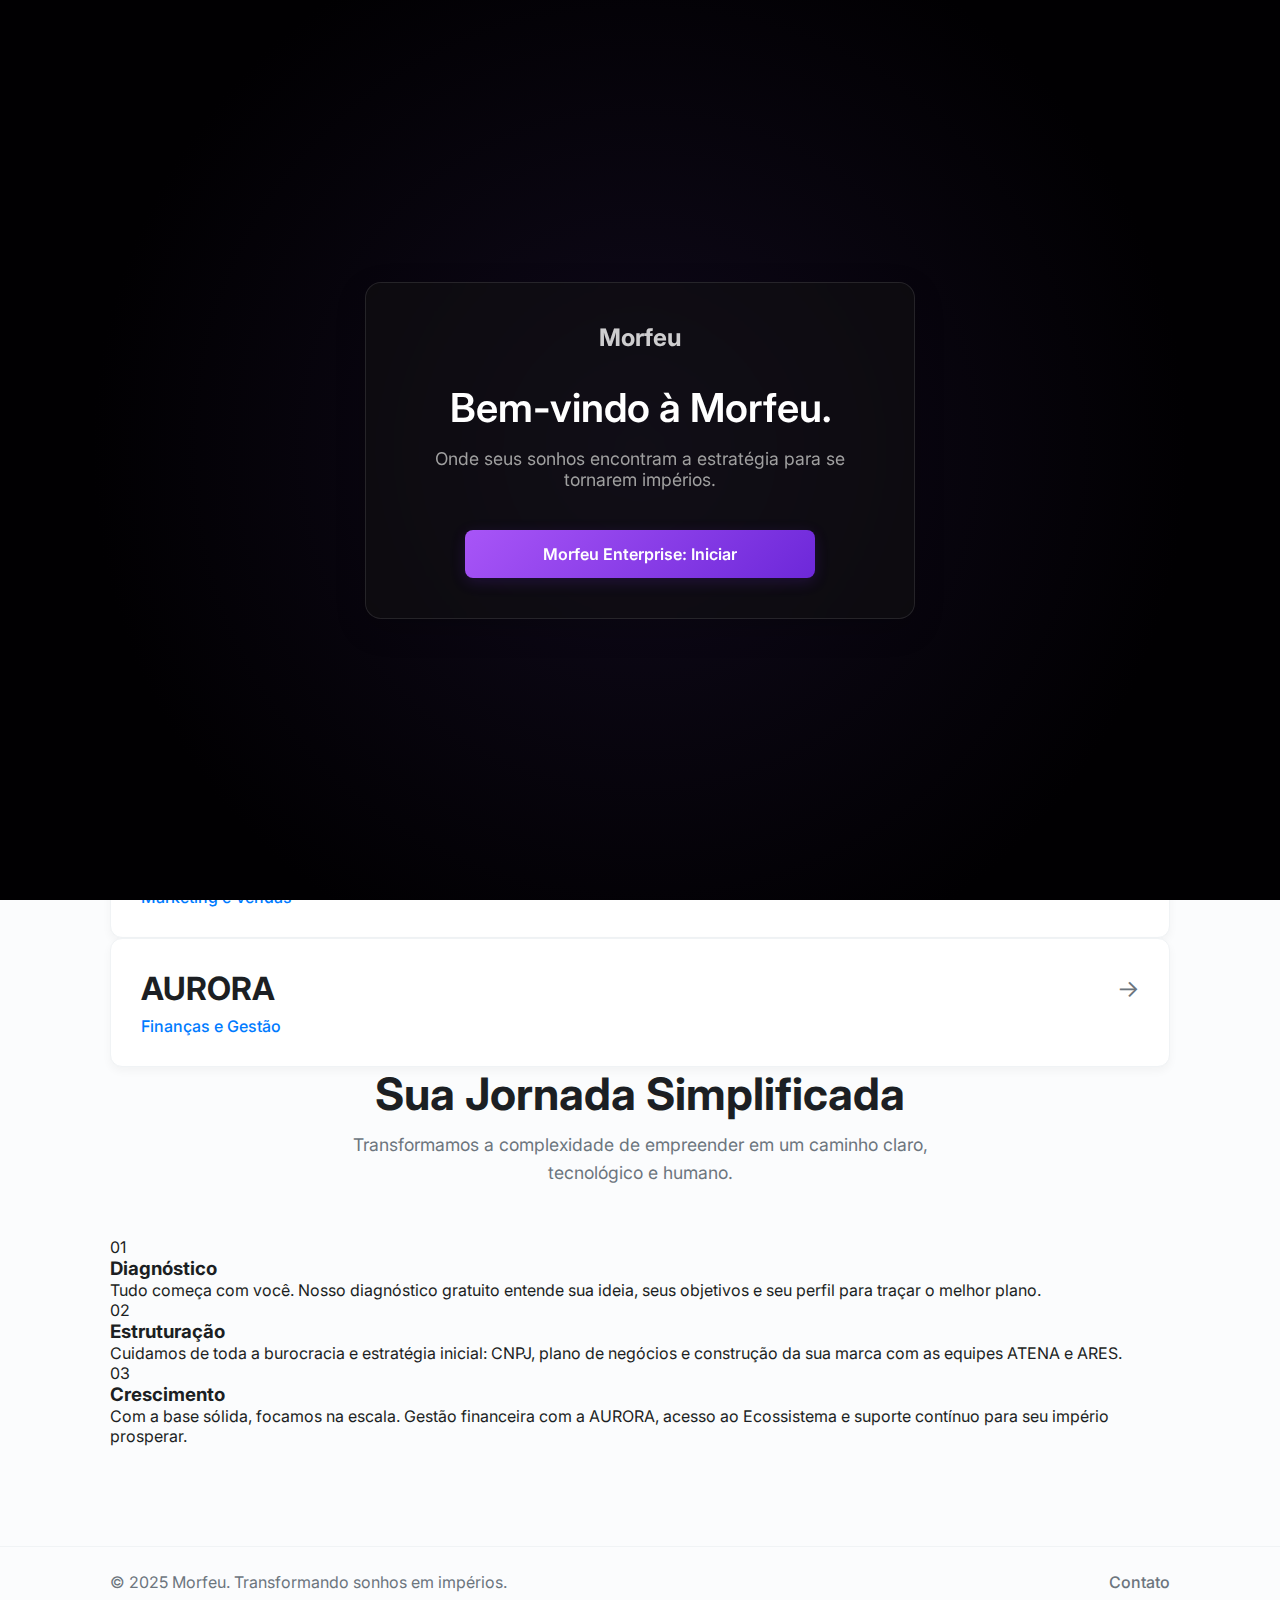
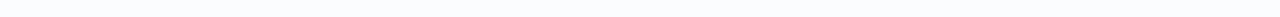
<file: index.html>
<!DOCTYPE html>
<html lang="pt-BR">
  <head>
    <meta charset="UTF-8" />
    <meta name="viewport" content="width=device-width, initial-scale=1.0" />
    <title>Morfeu - Transforme seus sonhos em império</title>
    <link rel="stylesheet" href="assets/css/intro.css" />
    <link rel="stylesheet" href="assets/css/style.css" />
  </head>
  <body class="is-entering">
    <div id="intro-sequence" style="opacity: 0; display: none">
      <audio
        id="audio-glitch-ambient"
        src="assets/audio/glitch-ambient.mp3"
        preload="auto"
        loop
      ></audio>
      <audio
        id="audio-reveal"
        src="assets/audio/reveal.mp3"
        preload="auto"
      ></audio>
      <audio
        id="audio-shine"
        src="assets/audio/shine.mp3"
        preload="auto"
      ></audio>

      <div id="intro-gate">
        <div class="welcome-hub">
          <div class="welcome-logo">Morfeu</div>
          <h1 class="welcome-title">Bem-vindo à Morfeu.</h1>
          <p class="welcome-subtitle">
            Onde seus sonhos encontram a estratégia para se tornarem impérios.
          </p>
          <div class="welcome-actions">
            <a href="#" id="start-full-experience" class="welcome-btn primary"
              >Morfeu Enterprise: Iniciar</a
            >
          </div>
        </div>
      </div>

      <div id="mantra-sequence" class="sequence-part">
        <div id="mantra-sanctuary-container">
          <div class="vfx-background-layer">
            <div class="animated-gradient-border"></div>
            <div class="fire-vfx-container"></div>
            <div class="particle-vfx-container"></div>
          </div>
          <img
            id="mantra-logo-final"
            src="assets/img/mantra-logo.png"
            alt="Mantra Unlimited Logo"
          />
        </div>
      </div>

      <div id="morfeu-sequence" class="sequence-part">
        <div class="morfeu-logo">
          <span class="morfeu-letter">M</span>
          <span class="morfeu-letter">O</span>
          <span class="morfeu-letter">R</span>
          <span class="morfeu-letter">F</span>
          <span class="morfeu-letter">E</span>
          <span class="morfeu-letter">U</span>
        </div>
        <p class="morfeu-version-subtitle"></p>
        <p class="morfeu-tagline">Transformando sonhos em impérios.</p>
      </div>
    </div>
    <header class="navbar">
      <div class="container">
        <a href="index.html" class="logo"><span>Morfeu</span></a>
        <nav>
          <ul class="nav-links">
            <li><a href="index.html">Início</a></li>
            <li><a href="servicos.html">Serviços</a></li>
            <li><a href="ecossistema.html">Ecossistema</a></li>
            <li><a href="planos.html">Planos</a></li>
            <li><a href="diagnostico.html">Iniciar Diagnóstico</a></li>
          </ul>
        </nav>
        <a href="planos.html" class="cta-button">Ver Planos</a>
      </div>
    </header>
    <main>
      <section class="hero-section">
        <div class="container">
          <h1 class="hero-title">
            Construindo Impérios, <br />Um Sonho de Cada Vez.
          </h1>
          <p class="hero-subtitle">
            Nossa metodologia combina tecnologia, consultoria humana e educação
            para transformar sua ideia em um negócio de sucesso.
          </p>
          <a href="diagnostico.html" class="hero-cta"
            >Faça o Diagnóstico Gratuito</a
          >
        </div>
      </section>
      <section class="team-section">
        <div class="container">
          <h2 class="section-title">Nossas Equipes, Seus Pilares</h2>
          <p class="section-subtitle">
            Conheça os esquadrões de especialistas dedicados a cada fase do seu
            negócio.
          </p>
          <div class="team-grid">
            <div
              class="team-card"
              data-title="ATENA – Análise Tática e Estratégica para Novos Ativos"
              data-description="A ATENA é sua linha de frente na jornada empreendedora. Esta equipe é especialista em transformar ideias brutas em modelos de negócio sólidos. Eles conduzem a análise de mercado, definem seu público-alvo, estruturam seu plano de negócios e cuidam de toda a burocracia para a formalização do seu CNPJ. Com a ATENA, sua base será inabalável."
            >
              <div class="team-card-header">
                <h3>ATENA</h3>
                <span class="team-arrow">&rarr;</span>
              </div>
              <p class="team-role">Estratégia e Formalização</p>
            </div>
            <div
              class="team-card"
              data-title="ARES – Amplificação e Ressoância Estratégica de Sinergias"
              data-description="Com o negócio formalizado, é hora de conquistar o mercado. A equipe ARES entra em campo para construir uma marca forte e memorável. Eles desenvolvem sua identidade visual, criam estratégias de marketing digital, gerenciam suas redes sociais e otimizam suas vendas. ARES é a força que impulsiona seu crescimento e visibilidade."
            >
              <div class="team-card-header">
                <h3>ARES</h3>
                <span class="team-arrow">&rarr;</span>
              </div>
              <p class="team-role">Marketing e Vendas</p>
            </div>
            <div
              class="team-card"
              data-title="AURORA – Análise Unificada de Recursos, Orçamento, Receita e Administração"
              data-description="A AURORA é a guardiã da saúde financeira do seu negócio. Esta equipe de consultores financeiros oferece análise de fluxo de caixa, planejamento orçamentário, estratégias de precificação e suporte na gestão administrativa. Com a AURORA, você terá a clareza e a confiança necessárias para tomar as melhores decisões financeiras."
            >
              <div class="team-card-header">
                <h3>AURORA</h3>
                <span class="team-arrow">&rarr;</span>
              </div>
              <p class="team-role">Finanças e Gestão</p>
            </div>
          </div>
        </div>
      </section>
      <section class="journey-section">
        <div class="container">
          <h2 class="section-title">Sua Jornada Simplificada</h2>
          <p class="section-subtitle">
            Transformamos a complexidade de empreender em um caminho claro,
            tecnológico e humano.
          </p>
          <div class="journey-grid">
            <div class="journey-step">
              <div class="step-icon">01</div>
              <h3 class="step-title">Diagnóstico</h3>
              <p class="step-description">
                Tudo começa com você. Nosso diagnóstico gratuito entende sua
                ideia, seus objetivos e seu perfil para traçar o melhor plano.
              </p>
            </div>
            <div class="journey-step">
              <div class="step-icon">02</div>
              <h3 class="step-title">Estruturação</h3>
              <p class="step-description">
                Cuidamos de toda a burocracia e estratégia inicial: CNPJ, plano
                de negócios e construção da sua marca com as equipes ATENA e
                ARES.
              </p>
            </div>
            <div class="journey-step">
              <div class="step-icon">03</div>
              <h3 class="step-title">Crescimento</h3>
              <p class="step-description">
                Com a base sólida, focamos na escala. Gestão financeira com a
                AURORA, acesso ao Ecossistema e suporte contínuo para seu
                império prosperar.
              </p>
            </div>
          </div>
        </div>
      </section>
    </main>
    <div class="modal-backdrop">
      <div class="modal">
        <button class="modal-close-btn">&times;</button>
        <div class="modal-content">
          <h2 id="modal-title"></h2>
          <p id="modal-description"></p>
        </div>
      </div>
    </div>
    <footer class="footer">
      <div class="container footer-content">
        <p>&copy; 2025 Morfeu. Transformando sonhos em impérios.</p>
        <a href="contato.html" class="footer-contact-link">Contato</a>
      </div>
    </footer>
    <div class="transition-overlay"></div>
    <script src="assets/js/main.js"></script>
  </body>
</html>
</file>
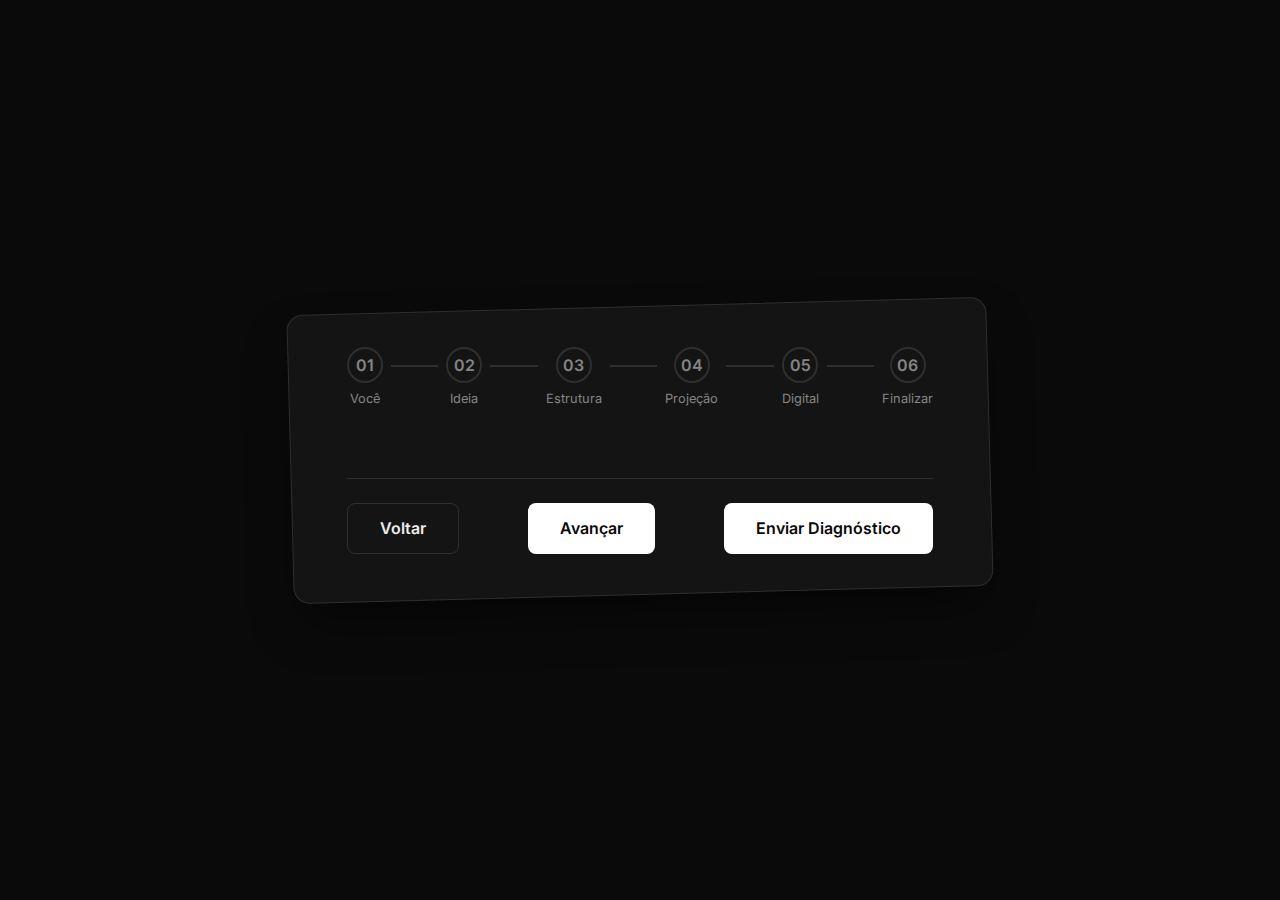
<file: cadastro.html>
<!DOCTYPE html>
<html lang="pt-BR">
  <head>
    <meta charset="UTF-8" />
    <meta name="viewport" content="width=device-width, initial-scale=1.0" />
    <title>Diagnóstico - Morfeu</title>
    <link rel="stylesheet" href="assets/css/cadastro.css" />
  </head>
  <body class="is-entering">
    <div class="form-container">
      <div id="form-wrapper">
        <div class="form-content">
          <div class="progress-indicator">
            <div class="step" id="step-0">
              <div class="step-number">01</div>
              <div class="step-label">Você</div>
            </div>
            <div class="progress-bar-container">
              <div class="progress-bar-fill"></div>
            </div>
            <div class="step" id="step-1">
              <div class="step-number">02</div>
              <div class="step-label">Ideia</div>
            </div>
            <div class="progress-bar-container">
              <div class="progress-bar-fill"></div>
            </div>
            <div class="step" id="step-2">
              <div class="step-number">03</div>
              <div class="step-label">Estrutura</div>
            </div>
            <div class="progress-bar-container">
              <div class="progress-bar-fill"></div>
            </div>
            <div class="step" id="step-3">
              <div class="step-number">04</div>
              <div class="step-label">Projeção</div>
            </div>
            <div class="progress-bar-container">
              <div class="progress-bar-fill"></div>
            </div>
            <div class="step" id="step-4">
              <div class="step-number">05</div>
              <div class="step-label">Digital</div>
            </div>
            <div class="progress-bar-container">
              <div class="progress-bar-fill"></div>
            </div>
            <div class="step" id="step-5">
              <div class="step-number">06</div>
              <div class="step-label">Finalizar</div>
            </div>
          </div>
          <form id="multiStepForm">
            <div id="form-steps">
              <fieldset class="form-step">
                <legend>Etapa 1: Sobre Você</legend>
                <div class="form-group">
                  <label for="fullName">Nome Completo</label
                  ><input
                    type="text"
                    id="fullName"
                    name="fullName"
                    class="form-input"
                    data-required="true"
                  /><span class="error-message">Campo obrigatório.</span>
                </div>
                <div class="form-group">
                  <label for="cpf">CPF</label
                  ><input
                    type="text"
                    id="cpf"
                    name="cpf"
                    class="form-input"
                    data-required="true"
                  /><span class="error-message">CPF inválido.</span>
                </div>
              </fieldset>
              <fieldset class="form-step">
                <legend>Etapa 2: Sobre a Ideia</legend>
                <div class="form-group">
                  <label for="companyName">Nome Fantasia da Empresa</label
                  ><input
                    type="text"
                    id="companyName"
                    name="companyName"
                    class="form-input"
                    data-required="true"
                  /><span class="error-message">Campo obrigatório.</span>
                </div>
                <div class="form-group">
                  <label for="companyActivity">Atividade Principal</label
                  ><textarea
                    id="companyActivity"
                    name="companyActivity"
                    rows="4"
                    class="form-input"
                    data-required="true"
                  ></textarea
                  ><span class="error-message">Campo obrigatório.</span>
                </div>
              </fieldset>
              <fieldset class="form-step">
                <legend>Etapa 3: Sobre a Estrutura</legend>
                <div class="form-group">
                  <label class="static-label">Terá Sócios?</label>
                  <div class="radio-group" data-required="true">
                    <label
                      ><input type="radio" name="hasPartners" value="sim" />
                      Sim</label
                    ><label
                      ><input type="radio" name="hasPartners" value="nao" />
                      Não</label
                    >
                  </div>
                  <span class="error-message">Selecione uma opção.</span>
                </div>
                <div class="form-group">
                  <label for="initialCapital">Capital Social Inicial (R$)</label
                  ><input
                    type="number"
                    id="initialCapital"
                    name="initialCapital"
                    class="form-input"
                    data-required="true"
                  /><span class="error-message">Informe um valor.</span>
                </div>
              </fieldset>
              <fieldset class="form-step">
                <legend>Etapa 4: Sobre a Projeção</legend>
                <div class="form-group">
                  <label for="monthlyRevenue"
                    >Faturamento Mensal (Estimativa)</label
                  ><input
                    type="number"
                    id="monthlyRevenue"
                    name="monthlyRevenue"
                    class="form-input"
                    data-required="true"
                  /><span class="error-message">Informe um valor.</span>
                </div>
                <div class="form-group">
                  <label for="employeeCount"
                    >Número de Funcionários (Pretensão)</label
                  ><input
                    type="number"
                    id="employeeCount"
                    name="employeeCount"
                    class="form-input"
                    data-required="true"
                  /><span class="error-message">Informe um número.</span>
                </div>
              </fieldset>
              <fieldset class="form-step">
                <legend>Etapa 5: Presença Digital</legend>
                <div class="form-group">
                  <label class="static-label">Precisa de ajuda com:</label>
                  <div class="checkbox-group">
                    <label
                      ><input type="checkbox" name="helpWith" value="logo" />
                      Criação de Logo</label
                    ><label
                      ><input type="checkbox" name="helpWith" value="website" />
                      Website/Landing Page</label
                    ><label
                      ><input type="checkbox" name="helpWith" value="social" />
                      Gestão de Redes Sociais</label
                    >
                  </div>
                </div>
              </fieldset>
              <fieldset class="form-step">
                <legend>Etapa 6: Finalização</legend>
                <div class="form-group">
                  <label class="static-label">Confirmação de Veracidade</label>
                  <div class="checkbox-group" data-required="true">
                    <label
                      ><input type="checkbox" name="terms" required /> Declaro
                      que as informações fornecidas são verdadeiras.</label
                    >
                  </div>
                  <span class="error-message"
                    >Você precisa confirmar para finalizar.</span
                  >
                </div>
              </fieldset>
            </div>
            <div class="form-navigation">
              <button type="button" class="btn-secondary" id="prevBtn">
                Voltar
              </button>
              <button type="button" class="btn-primary" id="nextBtn">
                Avançar
              </button>
              <button type="submit" class="btn-primary" id="submitBtn">
                Enviar Diagnóstico
              </button>
            </div>
          </form>
        </div>
      </div>
      <div id="success-animation" class="hidden">
        <div class="success-content hidden">
          <h2 class="success-heading">
            Sua empresa foi encaminhada para formalização!
          </h2>
          <p class="success-subheading">
            Nossa equipe entrará em contato em breve.
          </p>
        </div>
        <div class="morfeu-reveal hidden">
          <h1 class="morfeu-title">Morfeu</h1>
          <p class="morfeu-subtitle">Transforme o seu Sonho em uma realidade</p>
        </div>
      </div>
    </div>
    <div class="transition-overlay"></div>
    <script src="assets/js/main.js"></script>
  </body>
</html>
</file>
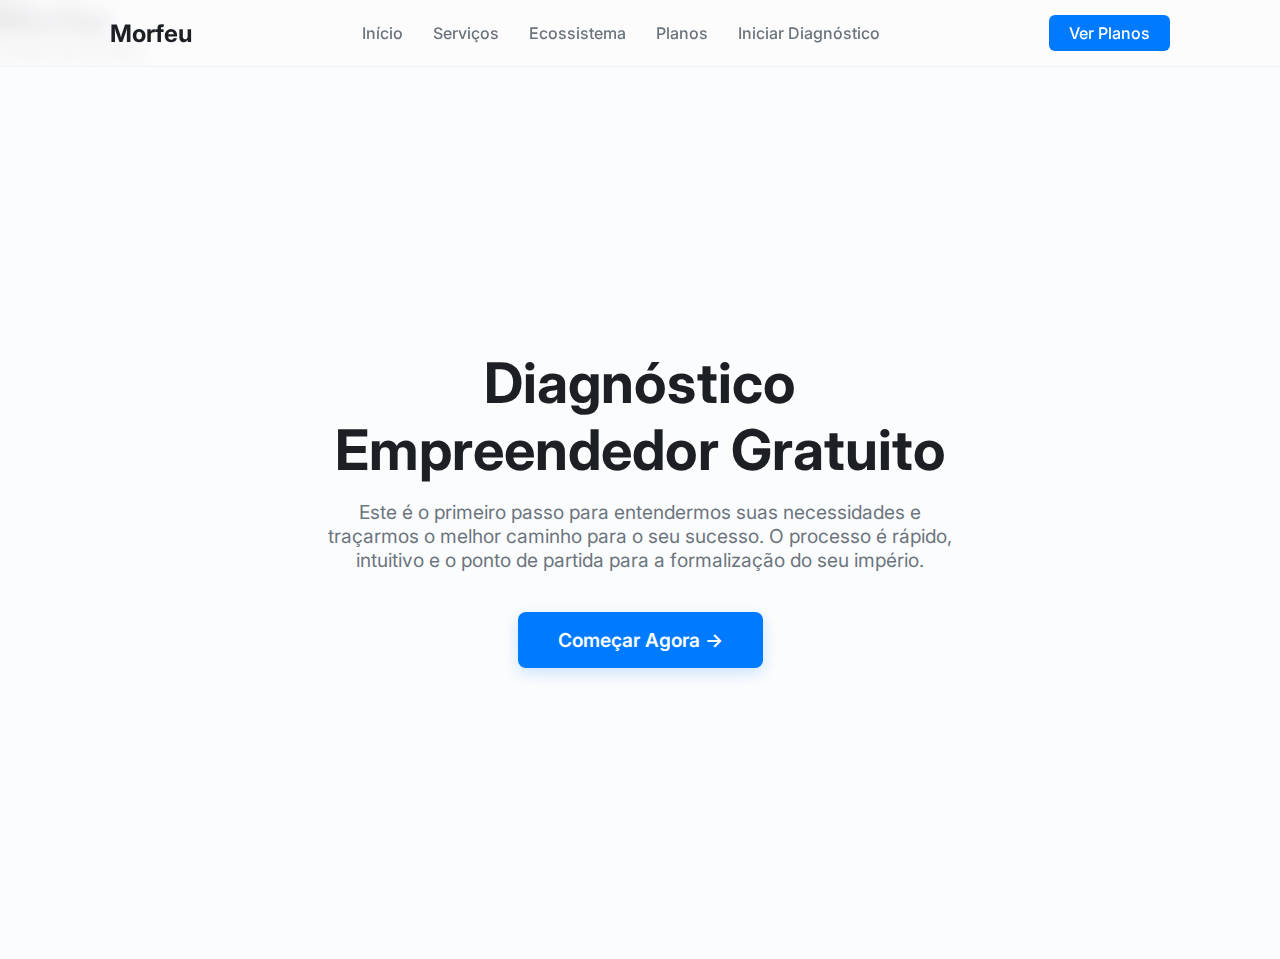
<file: diagnostico.html>
<!DOCTYPE html>
<html lang="pt-BR">
<head>
    <meta charset="UTF-8">
    <meta name="viewport" content="width=device-width, initial-scale=1.0">
    <title>Iniciar Diagnóstico - Morfeu</title>
    <link rel="stylesheet" href="assets/css/diagnostico.css">
</head>
<body class="is-entering">

    <div id="mobile-intro-cutscene">
        <div class="intro-text-wrapper">
            <h1 class="intro-title">Morfeu</h1>
            <p class="intro-subtitle">Versão para Celular</p>
        </div>
    </div>

    <header class="navbar">
        <div class="container">
            <a href="index.html" class="logo"><span>Morfeu</span></a>
            <nav>
                <ul class="nav-links">
                    <li><a href="index.html">Início</a></li>
                    <li><a href="servicos.html">Serviços</a></li>
                    <li><a href="ecossistema.html">Ecossistema</a></li>
                    <li><a href="planos.html">Planos</a></li>
                    <li><a href="diagnostico.html">Iniciar Diagnóstico</a></li>
                </ul>
            </nav>
            <a href="planos.html" class="cta-button">Ver Planos</a>
        </div>
    </header>

    <main>
        <div class="gateway-content">
            <h1 class="gateway-title">Diagnóstico Empreendedor Gratuito</h1>
            <p class="gateway-subtitle">
                Este é o primeiro passo para entendermos suas necessidades e traçarmos o melhor caminho para o seu sucesso. O processo é rápido, intuitivo e o ponto de partida para a formalização do seu império.
            </p>
            <a href="cadastro.html" class="gateway-button">
                Começar Agora &rarr;
            </a>
        </div>
    </main>

    <div class="transition-overlay"></div>
    <script src="assets/js/main.js"></script>
</body>
</html>
</file>
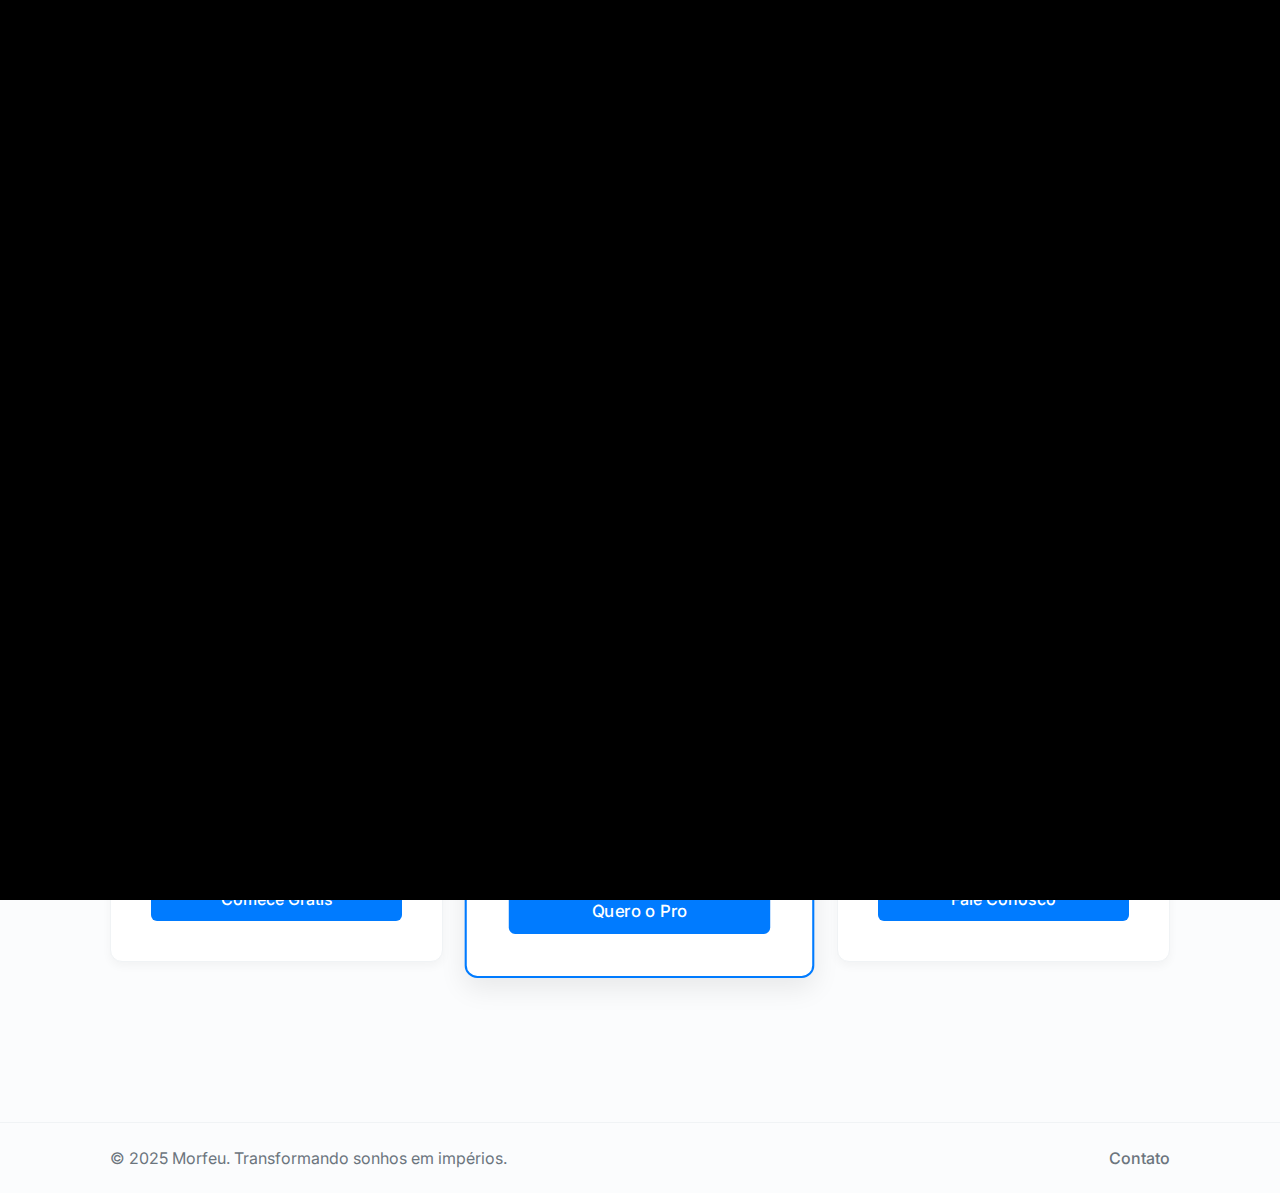
<file: planos.html>
<!DOCTYPE html>
<html lang="pt-BR">
  <head>
    <meta charset="UTF-8" />
    <meta name="viewport" content="width=device-width, initial-scale=1.0" />
    <title>Nossos Planos - Morfeu</title>
    <link rel="stylesheet" href="assets/css/style.css" />
    <link rel="stylesheet" href="assets/css/intro.css" />
  </head>
  <body class="is-entering">
    <div id="intro-sequence">
      <audio
        id="audio-glitch-ambient"
        src="assets/audio/glitch_ambient.mp3"
        preload="auto"
      ></audio>
      <audio
        id="audio-glitch-impact"
        src="assets/audio/glitch_impact.mp3"
        preload="auto"
      ></audio>
      <audio
        id="audio-reveal"
        src="assets/audio/reveal_sound.mp3"
        preload="auto"
      ></audio>
      <audio
        id="audio-shine"
        src="assets/audio/shine_effect.mp3"
        preload="auto"
      ></audio>

      <div class="sequence-part" id="mantra-sequence">
        <div class="glitch-overlay"></div>
        <div class="mantra-logo">
          <span>M</span>
        </div>
      </div>

      <div class="sequence-part" id="morfeu-sequence">
        <div class="morfeu-logo">Morfeu</div>
        <div class="morfeu-tagline">Transformando sonhos em impérios.</div>
      </div>
    </div>

    <header class="navbar">
      <div class="container">
        <a href="index.html" class="logo"><span>Morfeu</span></a>
        <nav>
          <ul class="nav-links">
            <li><a href="index.html">Início</a></li>
            <li><a href="servicos.html">Serviços</a></li>
            <li><a href="ecossistema.html">Ecossistema</a></li>
            <li><a href="planos.html">Planos</a></li>
            <li><a href="diagnostico.html">Iniciar Diagnóstico</a></li>
          </ul>
        </nav>
        <a href="planos.html" class="cta-button">Ver Planos</a>
      </div>
    </header>

    <main>
      <section class="plans-section">
        <div class="container">
          <h2 class="section-title">
            Escolha o plano ideal para o seu império
          </h2>
          <p class="section-subtitle">
            Soluções flexíveis e acessíveis para cada fase do seu negócio.
          </p>
          <div class="plans-grid">
            <div class="plan-card">
              <h3 class="plan-title">Plano Essencial</h3>
              <p class="plan-price">R$ 29<span>/mês</span></p>
              <ul class="plan-features">
                <li>Abertura de MEI simplificada</li>
                <li>Guia de primeiros passos</li>
                <li>Acesso à biblioteca de capacitação (básico)</li>
                <li>Suporte digital por chat</li>
              </ul>
              <a href="diagnostico.html" class="plan-button">Comece Grátis</a>
            </div>
            <div class="plan-card featured-plan">
              <h3 class="plan-title">Plano Pro</h3>
              <p class="plan-price">R$ 59<span>/mês</span></p>
              <ul class="plan-features">
                <li>
                  <span class="highlight-feature"
                    >Tudo do Essencial, mais:</span
                  >
                </li>
                <li>Abertura de ME/LTDA</li>
                <li>Consultoria estratégica (1h/mês)</li>
                <li>Acesso completo à biblioteca e mentorias</li>
                <li>Suporte prioritário (chat e telefone)</li>
                <li><strong>Em breve: acesso ao Hub de Conexões</strong></li>
                <li><strong>Em breve: vitrine digital exclusiva</strong></li>
              </ul>
              <a href="diagnostico.html" class="plan-button">Quero o Pro</a>
            </div>
            <div class="plan-card">
              <h3 class="plan-title">Plano Premium</h3>
              <p class="plan-price">R$ 99<span>/mês</span></p>
              <ul class="plan-features">
                <li>
                  <span class="highlight-feature">Tudo do Pro, mais:</span>
                </li>
                <li>Consultoria estendida (3h/mês)</li>
                <li>Branding personalizado (pacote inicial)</li>
                <li>Análise de sustentabilidade inicial</li>
                <li>Gerente de sucesso dedicado</li>
              </ul>
              <a href="diagnostico.html" class="plan-button">Fale Conosco</a>
            </div>
          </div>
        </div>
      </section>
    </main>

    <div class="modal-backdrop">
      <div class="modal">
        <button class="modal-close-btn">&times;</button>
        <div class="modal-content">
          <h2 id="modal-title"></h2>
          <p id="modal-description"></p>
        </div>
      </div>
    </div>

    <footer class="footer">
      <div class="container footer-content">
        <p>&copy; 2025 Morfeu. Transformando sonhos em impérios.</p>
        <a href="contato.html" class="footer-contact-link">Contato</a>
      </div>
    </footer>

    <div class="transition-overlay"></div>
    <script src="assets/js/main.js"></script>
  </body>
</html>
</file>
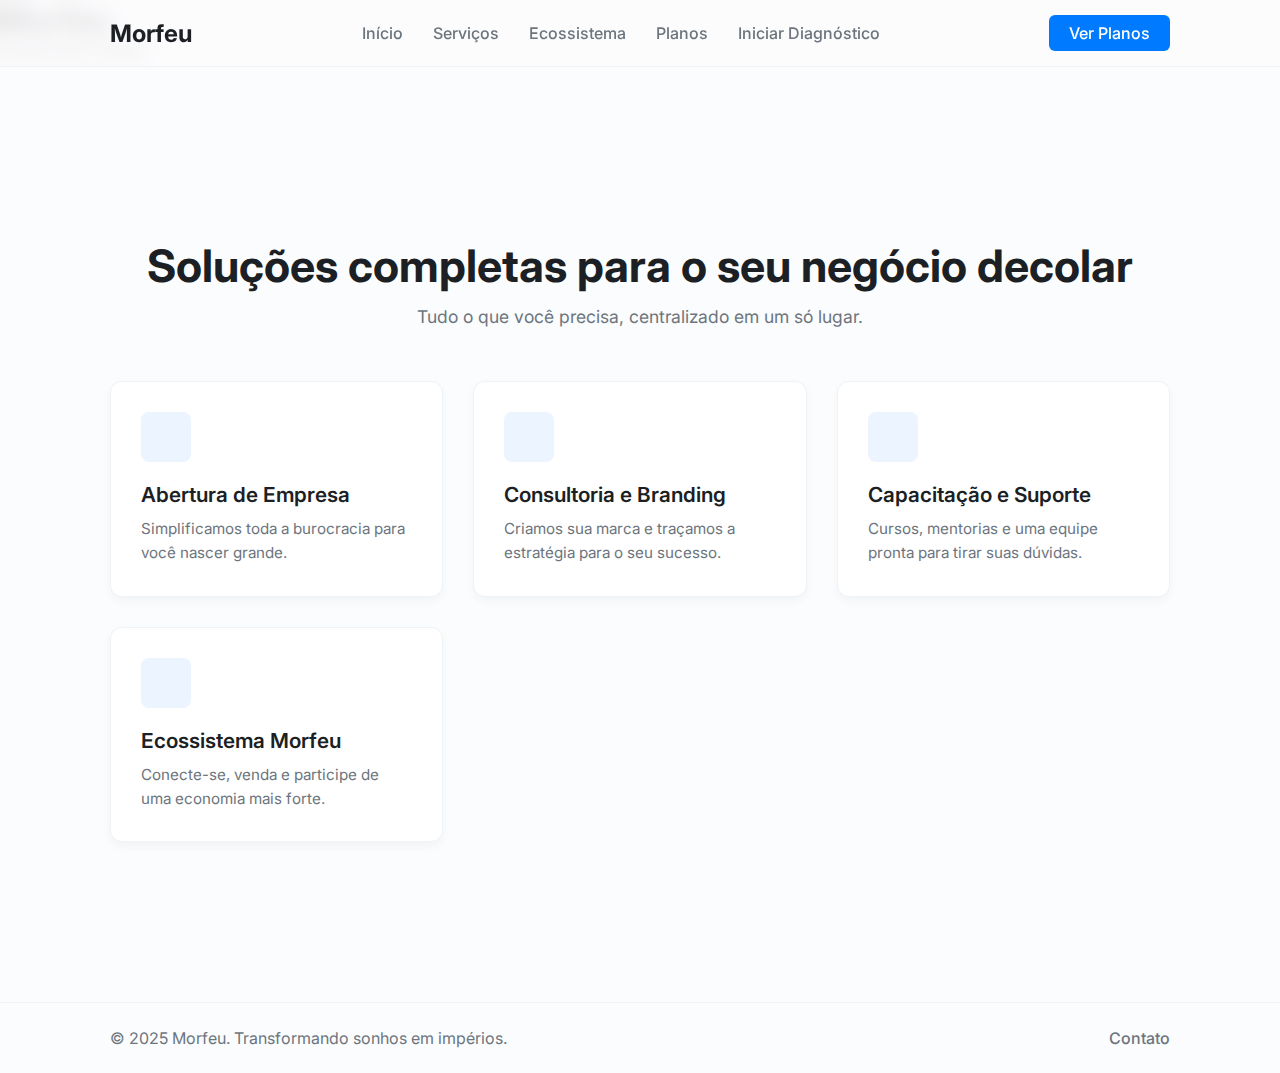
<file: servicos.html>
<!DOCTYPE html>
<html lang="pt-BR">
  <head>
    <meta charset="UTF-8" />
    <meta name="viewport" content="width=device-width, initial-scale=1.0" />
    <title>Nossos Serviços - Morfeu</title>
    <link rel="stylesheet" href="assets/css/style.css" />
  </head>
  <body class="is-entering">

    <div id="mobile-intro-cutscene">
        <div class="intro-text-wrapper">
            <h1 class="intro-title">Morfeu</h1>
            <p class="intro-subtitle">Versão para Celular</p>
        </div>
    </div>

    <header class="navbar">
      <div class="container">
        <a href="index.html" class="logo"><span>Morfeu</span></a>
        <nav>
          <ul class="nav-links">
            <li><a href="index.html">Início</a></li>
            <li><a href="servicos.html">Serviços</a></li>
            <li><a href="ecossistema.html">Ecossistema</a></li>
            <li><a href="planos.html">Planos</a></li>
            <li><a href="diagnostico.html">Iniciar Diagnóstico</a></li>
          </ul>
        </nav>
        <a href="planos.html" class="cta-button">Ver Planos</a>
      </div>
    </header>

    <main>
      <section class="services-section">
        <div class="container">
          <h2 class="section-title">Soluções completas para o seu negócio decolar</h2>
          <p class="section-subtitle">Tudo o que você precisa, centralizado em um só lugar.</p>
          <div class="services-grid">
            <div class="service-card" data-title="Abertura de Empresa Simplificada" data-description="Nós cuidamos de toda a burocracia para que você possa focar no que realmente importa: seu negócio. Desde a escolha do tipo de empresa (MEI, ME) até o registro nos órgãos competentes, nosso processo guiado garante que sua formalização seja rápida, correta e sem estresse.">
              <div class="card-icon"></div><h3 class="card-title">Abertura de Empresa</h3><p class="card-description">Simplificamos toda a burocracia para você nascer grande.</p>
            </div>
            <div class="service-card" data-title="Consultoria Estratégica e Branding" data-description="Uma boa ideia precisa de uma marca forte. Nossa equipe de especialistas ajuda você a construir uma identidade visual memorável, definir seu público-alvo e criar uma estratégia de mercado sólida. Não se trata apenas de um logo, mas de construir a fundação para o seu império.">
              <div class="card-icon"></div><h3 class="card-title">Consultoria e Branding</h3><p class="card-description">Criamos sua marca e traçamos a estratégia para o seu sucesso.</p>
            </div>
            <div class="service-card" data-title="Capacitação e Suporte Contínuo" data-description="O conhecimento é o maior ativo de um empreendedor. Oferecemos uma biblioteca de cursos práticos sobre finanças, marketing, vendas e gestão, além de mentorias com especialistas. Nosso suporte está sempre disponível para tirar suas dúvidas e garantir que você nunca se sinta sozinho em sua jornada.">
              <div class="card-icon"></div><h3 class="card-title">Capacitação e Suporte</h3><p class="card-description">Cursos, mentorias e uma equipe pronta para tirar suas dúvidas.</p>
            </div>
            <div class="service-card" data-title="Acesso ao Ecossistema Morfeu" data-description="Ao se juntar à Morfeu, você ganha acesso a uma rede vibrante de empreendedores. Participe do nosso Hub de Conexões para encontrar parceiros, venda seus produtos na Vitrine Digital e contribua para uma economia mais sustentável através da nossa Plataforma Circular. É o poder da comunidade impulsionando o seu negócio.">
              <div class="card-icon"></div><h3 class="card-title">Ecossistema Morfeu</h3><p class="card-description">Conecte-se, venda e participe de uma economia mais forte.</p>
            </div>
          </div>
        </div>
      </section>
    </main>

    <div class="modal-backdrop"><div class="modal"><button class="modal-close-btn">&times;</button><div class="modal-content"><h2 id="modal-title"></h2><p id="modal-description"></p></div></div></div>
    
    <footer class="footer">
      <div class="container footer-content">
          <p>&copy; 2025 Morfeu. Transformando sonhos em impérios.</p>
          <a href="contato.html" class="footer-contact-link">Contato</a>
      </div>
    </footer>
    
    <div class="transition-overlay"></div>
    <script src="assets/js/main.js"></script>
  </body>
</html>
</file>
<file: assets/css/intro.css>
/* ========================================= */
/* ESTILOS DA INTRODUÇÃO CINEMATOGRÁFICA v4.9*/
/* ========================================= */

#intro-sequence {
  position: fixed;
  top: 0;
  left: 0;
  width: 100vw;
  height: 100vh;
  z-index: 9999;
  font-family: "Inter", sans-serif;
  color: #ededed;
  overflow: hidden;
  perspective: 1200px;
  background-color: #000;
}

/* --- Portal de Acolhimento --- */
#intro-gate {
  display: flex;
  justify-content: center;
  align-items: center;
  position: absolute;
  top: 0;
  left: 0;
  width: 100%;
  height: 100%;
  z-index: 100;
  opacity: 1;
  background: radial-gradient(circle, #100a1c, #010002 70%);
  transition: opacity 0.8s ease, visibility 0.8s ease;
}
#intro-gate.hidden {
  opacity: 0 !important;
  pointer-events: none !important;
  visibility: hidden;
}
.welcome-hub {
  padding: 40px;
  max-width: 550px;
  width: 90%;
  text-align: center;
  background: rgba(18, 18, 18, 0.5);
  border: 1px solid rgba(255, 255, 255, 0.1);
  border-radius: 16px;
  backdrop-filter: blur(10px);
  -webkit-backdrop-filter: blur(10px);
  box-shadow: 0 10px 30px rgba(0, 0, 0, 0.2);
  animation: hub-fade-in 1.5s ease-out;
}
@keyframes hub-fade-in {
  from {
    opacity: 0;
    transform: translateY(20px);
  }
  to {
    opacity: 1;
    transform: translateY(0);
  }
}
.welcome-logo {
  font-weight: 700;
  font-size: 1.5rem;
  color: #fff;
  margin-bottom: 2rem;
  opacity: 0.8;
}
.welcome-title {
  font-size: 2.5rem;
  font-weight: 600;
  color: #fff;
  line-height: 1.2;
  margin-bottom: 1rem;
}
.welcome-subtitle {
  font-size: 1.1rem;
  color: #a0a0a0;
  margin-bottom: 2.5rem;
}
.welcome-actions {
  display: flex;
  justify-content: center;
}
.welcome-btn {
  display: inline-block;
  width: 100%;
  max-width: 350px;
  padding: 14px 20px;
  border-radius: 8px;
  font-weight: 600;
  text-decoration: none;
  transition: all 0.3s ease;
}
.welcome-btn.primary {
  color: #fff;
  background: linear-gradient(135deg, #a855f7 0%, #6d28d9 100%);
  box-shadow: 0 4px 15px rgba(109, 40, 217, 0.2);
}
.welcome-btn.primary:hover {
  transform: translateY(-3px);
  box-shadow: 0 7px 20px rgba(109, 40, 217, 0.4);
}

/* --- ELEMENTOS GERAIS DA SEQUÊNCIA --- */
.sequence-part {
  position: absolute;
  width: 100%;
  height: 100%;
  display: flex;
  justify-content: center;
  align-items: center;
  flex-direction: column;
  opacity: 0;
  pointer-events: none;
  transition: opacity 1.2s ease-in-out;
  transform-style: preserve-3d;
}

/* === ATUALIZADO: Santuário Etéreo Minimalista === */
#mantra-sequence {
  /* Fundo roxo como solicitado */
  background: radial-gradient(ellipse at center, #3b0764, #11021c 70%);
}

#mantra-sanctuary-container {
  position: relative;
  display: grid;
  place-items: center;
  opacity: 0;
  transition: opacity 0.5s 0.5s;
}
#mantra-sequence.visible #mantra-sanctuary-container {
  opacity: 1;
}

/* Camada de fundo para a borda */
.vfx-background-layer {
  grid-area: 1 / 1;
  position: relative;
  width: 500px;
  height: 500px;
  z-index: 1;
  display: grid;
  place-items: center;
}

/* Imagem principal, na camada superior */
#mantra-logo-final {
  grid-area: 1 / 1;
  position: relative;
  width: 320px;
  height: auto;
  z-index: 10;
  opacity: 0;
  filter: grayscale(100%) brightness(0.5) blur(8px);
  animation: infuse-image 2s ease-out 1.5s forwards;
}

/* REMOVIDO: Efeitos de fogo e partículas para um visual mais limpo */
.fire-vfx-container,
.particle-vfx-container {
  display: none;
}

/* 1. Efeito da Borda de Energia (Adaptado para Quadrado) */
.animated-gradient-border {
  position: absolute;
  width: 380px; /* Tamanho ajustado para emoldurar a imagem */
  height: 380px;
  /* De Círculo para Quadrado Arredondado */
  border-radius: 24px;
  opacity: 0;
  animation: border-fade-in 2s ease-out 0.5s forwards;
}
.animated-gradient-border::before {
  content: "";
  position: absolute;
  inset: -3px;
  /* De Círculo para Quadrado Arredondado */
  border-radius: 26px;
  background: conic-gradient(#a855f7, #6d28d9, #d946ef, #a855f7);
  animation: rotate 8s linear infinite;
  filter: blur(5px);
}
.animated-gradient-border::after {
  content: "";
  position: absolute;
  inset: 0;
  /* De Círculo para Quadrado Arredondado */
  border-radius: 24px;
  /* Usa um fundo escuro do gradiente para preencher o interior da borda */
  background: #11021c;
}

/* === KEYFRAMES === */
@keyframes infuse-image {
  from {
    opacity: 0;
    filter: grayscale(100%) brightness(0.5) blur(8px);
  }
  to {
    opacity: 1;
    filter: grayscale(0%) brightness(1) blur(0)
      drop-shadow(0 0 20px rgba(220, 180, 241, 0.5));
  }
}
@keyframes border-fade-in {
  to {
    opacity: 0.8;
  }
}
@keyframes rotate {
  to {
    transform: rotate(360deg);
  }
}

/* --- FASE 2: MORFEU (sem alterações nesta versão) --- */
#morfeu-sequence {
  background: radial-gradient(
    circle at center,
    #1a1a1a 0%,
    #0a0a0a 50%,
    #000000 100%
  );
}
.morfeu-logo {
  display: flex;
  font-size: 7rem;
  font-weight: 600;
  transform-style: preserve-3d;
  text-shadow: 0 0 15px rgba(255, 255, 255, 0.1);
  animation: morfeu-float 8s ease-in-out infinite alternate;
}
.morfeu-letter {
  display: inline-block;
  opacity: 0;
  transform: translateZ(-400px) rotateY(100deg) rotateX(-40deg);
  transition: all 2s cubic-bezier(0.19, 1, 0.22, 1);
  animation: batuque-pop 1.5s cubic-bezier(0.19, 1, 0.22, 1) forwards,
    morfeu-pulse-glow 4s ease-in-out infinite alternate,
    morfeu-shimmer 10s linear infinite;
}
.morfeu-version-subtitle {
  font-size: 0.8rem;
  font-weight: 400;
  letter-spacing: 3px;
  text-transform: uppercase;
  color: #666;
  margin-top: -15px;
  opacity: 0;
  transition: opacity 1.2s ease 0.5s;
  text-shadow: 0 0 5px rgba(255, 255, 255, 0.05);
}
.morfeu-tagline {
  font-size: 1.2rem;
  font-weight: 400;
  color: #a0a0a0;
  margin-top: 25px;
  letter-spacing: 1px;
  opacity: 0;
  transform: translateY(20px);
  transition: opacity 1.2s ease 0.8s, transform 1.2s ease 0.8s;
}
.visible {
  opacity: 1 !important;
  pointer-events: all !important;
}
.hidden {
  opacity: 0 !important;
  pointer-events: none !important;
}
.move-up {
  transform: translateY(0) !important;
}
@keyframes batuque-pop {
  0% {
    transform: scale(1);
  }
  50% {
    transform: scale(1.15);
    text-shadow: 0 0 30px rgba(255, 255, 255, 0.4);
  }
  100% {
    transform: scale(1);
    text-shadow: 0 0 15px rgba(255, 255, 255, 0.1);
  }
}
@keyframes morfeu-float {
  from {
    transform: translateY(0px);
  }
  to {
    transform: translateY(-8px);
  }
}
@keyframes morfeu-pulse-glow {
  from {
    text-shadow: 0 0 15px rgba(255, 255, 255, 0.15);
  }
  to {
    text-shadow: 0 0 25px rgba(255, 255, 255, 0.25);
  }
}
@keyframes morfeu-shimmer {
  0% {
    color: #ccc;
  }
  40% {
    color: #ccc;
  }
  50% {
    color: #fff;
    text-shadow: 0 0 40px rgba(255, 255, 255, 0.8);
  }
  60% {
    color: #ccc;
  }
  100% {
    color: #ccc;
  }
}
body.no-scroll {
  overflow: hidden;
  height: 100vh;
}

/* ========================================= */
/* === REGRAS DE RESPONSIVIDADE (CELULAR) === */
/* ========================================= */
@media (max-width: 768px) {
  /* Ajusta o Portal de Acolhimento */
  .welcome-title {
    font-size: 2rem;
  }
  .welcome-subtitle {
    font-size: 1rem;
  }

  /* Ajusta a cena do Mantra */
  .vfx-background-layer {
    width: 90vw;
    height: 90vw;
  }
  #mantra-logo-final {
    width: 70vw;
    max-width: 280px;
  }
  .animated-gradient-border {
    width: 80vw;
    height: 80vw;
    max-width: 320px;
    max-height: 320px;
  }

  /* Ajusta a cena do Morfeu */
  .morfeu-logo {
    font-size: 3.5rem;
  }
  .morfeu-tagline {
    font-size: 1rem;
  }
}
</file>
<file: assets/css/style.css>
@import url('https://fonts.googleapis.com/css2?family=Inter:wght@400;500;600;700&display=swap');

:root {
    --bg-main: #fbfcfd;
    --bg-card: #ffffff;
    --border-color: #f0f3f5;
    --text-primary: #1c1f23;
    --text-secondary: #6C757D;
    --accent-blue: #007BFF;
    --accent-blue-hover: #0056b3;
    --font-family: 'Inter', sans-serif;
    --shadow: 0 4px 10px rgba(0, 0, 0, 0.04);
    --shadow-lg: 0 10px 25px rgba(0, 0, 0, 0.08);
}

* {
    margin: 0;
    padding: 0;
    box-sizing: border-box;
    text-decoration: none;
    list-style: none;
}

body {
    font-family: var(--font-family);
    background-color: var(--bg-main);
    color: var(--text-primary);
}

.container {
    max-width: 1100px;
    margin: 0 auto;
    padding: 0 20px;
}

.navbar {
    background-color: rgba(251, 252, 253, 0.85);
    backdrop-filter: blur(10px);
    -webkit-backdrop-filter: blur(10px);
    border-bottom: 1px solid var(--border-color);
    padding: 15px 0;
    position: fixed;
    width: 100%;
    top: 0;
    z-index: 1000;
}

.navbar .container {
    display: flex;
    justify-content: space-between;
    align-items: center;
}

.logo span {
    font-size: 24px;
    font-weight: 700;
    color: var(--text-primary);
}

.nav-links {
    display: flex;
    gap: 30px;
}

.nav-links a {
    color: var(--text-secondary);
    font-weight: 500;
    font-size: 16px;
    transition: color 0.3s ease;
}

.nav-links a:hover {
    color: var(--accent-blue);
}

.cta-button {
    background-color: var(--accent-blue);
    color: #FFFFFF;
    padding: 8px 20px;
    border-radius: 6px;
    font-weight: 500;
    transition: all 0.3s ease;
}

.cta-button:hover {
    background-color: var(--accent-blue-hover);
    transform: translateY(-2px);
}

.footer {
    background-color: var(--bg-main);
    color: var(--text-secondary);
    padding: 25px 0;
    border-top: 1px solid var(--border-color);
    margin-top: 100px;
}

.footer-content {
    display: flex;
    justify-content: space-between;
    align-items: center;
}

.footer-contact-link {
    color: var(--text-secondary);
    font-weight: 500;
    transition: color 0.3s;
}

.footer-contact-link:hover {
    color: var(--accent-blue);
}

main {
    padding-top: 120px;
}

.section-title {
    text-align: center;
    font-size: 2.8rem;
    font-weight: 700;
    color: var(--text-primary);
    margin-bottom: 50px;
}

.section-subtitle {
    text-align: center;
    font-size: 1.1rem;
    color: var(--text-secondary);
    max-width: 600px;
    margin: -40px auto 50px auto;
    line-height: 1.6;
}

.services-section,
.ecosystem-section,
.plans-section {
    padding: 60px 20px;
}

.hero-section {
    text-align: center;
    padding: 80px 20px;
}

.hero-title {
    font-size: 3.8rem;
    line-height: 1.2;
    margin-bottom: 1rem;
    color: var(--text-primary);
}

.hero-subtitle {
    font-size: 1.2rem;
    color: var(--text-secondary);
    max-width: 600px;
    margin: 0 auto;
}

.work-section {
    padding: 80px 20px;
    background-color: var(--bg-card);
    border-top: 1px solid var(--border-color);
    border-bottom: 1px solid var(--border-color);
}

.work-grid {
    display: grid;
    grid-template-columns: repeat(auto-fit, minmax(300px, 1fr));
    gap: 30px;
}

.work-card {
    background-color: var(--bg-card);
    padding: 20px;
    text-align: left;
}

.work-card .card-icon {
    font-size: 1rem;
    font-weight: 600;
    line-height: 40px;
    text-align: center;
    background-color: #EBF4FF;
    color: var(--accent-blue);
    width: 40px;
    height: 40px;
    border-radius: 50%;
    margin-bottom: 20px;
}

.work-card h3 {
    font-size: 1.5rem;
    color: var(--text-primary);
    margin-bottom: 0.5rem;
}

.work-card p {
    color: var(--text-secondary);
    line-height: 1.6;
}

.teams-section {
    padding: 80px 20px;
}

.teams-grid {
    display: grid;
    grid-template-columns: repeat(auto-fit, minmax(300px, 1fr));
    gap: 30px;
}

.team-card {
    background-color: var(--bg-card);
    border: 1px solid var(--border-color);
    border-radius: 12px;
    padding: 30px;
    text-align: left;
    box-shadow: var(--shadow);
    transition: all 0.3s ease;
    cursor: pointer;
}

.team-card:hover {
    transform: translateY(-5px);
    box-shadow: var(--shadow-lg);
    border-color: var(--accent-blue);
}

.team-card-header {
    display: flex;
    justify-content: space-between;
    align-items: center;
    margin-bottom: 0.5rem;
}

.team-card h3 {
    font-size: 2rem;
    color: var(--text-primary);
}

.team-card .team-arrow {
    font-size: 1.5rem;
    color: var(--text-secondary);
    transition: transform 0.3s ease;
}

.team-card:hover .team-arrow {
    transform: translateX(5px);
    color: var(--accent-blue);
}

.team-card .team-role {
    font-size: 1rem;
    color: var(--accent-blue);
    font-weight: 500;
}

.services-grid {
    display: grid;
    grid-template-columns: repeat(auto-fit, minmax(280px, 1fr));
    gap: 30px;
}

.service-card {
    background-color: var(--bg-card);
    border: 1px solid var(--border-color);
    padding: 30px;
    border-radius: 12px;
    text-align: left;
    transition: all 0.3s ease;
    box-shadow: var(--shadow);
    cursor: pointer;
}

.service-card:hover {
    transform: translateY(-5px);
    box-shadow: var(--shadow-lg);
    border-color: var(--accent-blue);
}

.card-icon {
    width: 50px;
    height: 50px;
    border-radius: 8px;
    display: flex;
    justify-content: center;
    align-items: center;
    margin-bottom: 20px;
    background-color: #EBF4FF;
    color: var(--accent-blue);
    font-size: 1.8rem;
}

.card-title {
    font-size: 1.3rem;
    font-weight: 600;
    color: var(--text-primary);
    margin-bottom: 10px;
}

.card-description {
    font-size: 0.95rem;
    color: var(--text-secondary);
    line-height: 1.6;
}

.plans-grid {
    display: grid;
    grid-template-columns: repeat(auto-fit, minmax(300px, 1fr));
    gap: 30px;
    align-items: stretch;
}

.plan-card {
    background-color: var(--bg-card);
    border: 1px solid var(--border-color);
    padding: 40px;
    border-radius: 12px;
    display: flex;
    flex-direction: column;
    transition: all 0.3s ease;
    box-shadow: var(--shadow);
}

.plan-title {
    font-size: 1.6rem;
    font-weight: 600;
    color: var(--text-primary);
    margin-bottom: 20px;
    text-align: center;
}

.plan-price {
    text-align: center;
    font-size: 3.5rem;
    font-weight: 700;
    color: var(--text-primary);
    margin-bottom: 30px;
    line-height: 1;
}

.plan-price span {
    font-size: 1rem;
    font-weight: 400;
    color: var(--text-secondary);
}

.plan-features {
    text-align: left;
    margin-bottom: 30px;
    flex-grow: 1;
}

.plan-features li {
    font-size: 1rem;
    color: var(--text-secondary);
    margin-bottom: 15px;
    position: relative;
    padding-left: 30px;
}

.plan-features li::before {
    content: '✔';
    color: var(--accent-blue);
    font-weight: 700;
    position: absolute;
    left: 0;
    top: 0;
}

.plan-button {
    margin-top: auto;
    display: block;
    width: 100%;
    padding: 12px 25px;
    font-size: 1rem;
    text-align: center;
    border-radius: 6px;
    font-weight: 500;
    transition: all 0.3s ease;
    background-color: var(--accent-blue);
    color: #FFFFFF;
}

.plan-button:hover {
    background-color: var(--accent-blue-hover);
}

.featured-plan {
    border: 2px solid var(--accent-blue);
    transform: scale(1.05);
    box-shadow: var(--shadow-lg);
}

.modal-backdrop {
    position: fixed;
    top: 0;
    left: 0;
    width: 100%;
    height: 100%;
    background-color: rgba(18, 18, 18, 0.6);
    backdrop-filter: blur(5px);
    -webkit-backdrop-filter: blur(5px);
    z-index: 2000;
    display: flex;
    justify-content: center;
    align-items: center;
    opacity: 0;
    pointer-events: none;
    transition: opacity 0.3s ease;
}

.modal {
    background-color: var(--bg-card);
    color: var(--text-primary);
    padding: 30px 40px;
    border-radius: 15px;
    max-width: 600px;
    width: 90%;
    box-shadow: 0 10px 30px rgba(0, 0, 0, 0.1);
    position: relative;
    transform: scale(0.95);
    transition: transform 0.3s ease;
    border: 1px solid var(--border-color);
}

.modal-close-btn {
    position: absolute;
    top: 10px;
    right: 15px;
    background: none;
    border: none;
    font-size: 2.5rem;
    color: var(--text-secondary);
    cursor: pointer;
    transition: color 0.3s;
}

.modal-close-btn:hover {
    color: var(--accent-blue);
}

.modal-content h2 {
    font-size: 2rem;
    color: var(--text-primary);
    margin-bottom: 1rem;
}

.modal-content p {
    font-size: 1.1rem;
    line-height: 1.7;
    color: var(--text-secondary);
}

body.modal-open .modal-backdrop {
    opacity: 1;
    pointer-events: auto;
}

body.modal-open .modal {
    transform: scale(1);
}

body.is-entering {
    opacity: 0;
}

body.is-transitioning {
    opacity: 1;
    transition: opacity 0.3s ease-out;
}

body.is-exiting {
    opacity: 0;
    transition: opacity 0.3s ease-in;
}
/* ========================================= */
/* REGRAS DE RESPONSIVIDADE         */
/* ========================================= */

/* Para tablets e celulares (telas menores que 768px) */
@media (max-width: 768px) {
    
    /* --- Ajustes Gerais --- */
    .section-title {
        font-size: 2rem; /* Diminui o tamanho dos títulos principais */
    }

    .container {
        padding: 0 15px; /* Adiciona um respiro nas laterais */
    }

    /* --- Correção do Menu de Navegação --- */
    .navbar .container {
        flex-direction: column; /* Coloca o logo e os links um sobre o outro */
        align-items: flex-start; /* Alinha tudo à esquerda */
        gap: 15px; /* Adiciona um espaço entre o logo e os links */
    }

    .navbar .nav-links {
        flex-direction: column; /* Coloca os links do menu em coluna */
        gap: 10px;
        width: 100%;
    }

    .navbar .nav-links a {
        padding: 5px 0; /* Aumenta a área de clique */
    }

    .navbar .cta-button {
        display: none; /* Esconde o botão "Ver Planos" para economizar espaço */
    }

    /* --- Correção dos Cards (Planos, Serviços, etc.) --- */
    .plans-container,
    .services-grid,
    .team-grid,
    .ecosystem-grid {
        flex-direction: column; /* Coloca os cards em uma única coluna */
        gap: 20px;
    }

    /* --- Correção do Hero Section --- */
    .hero-title {
        font-size: 2.5rem; /* Diminui o título principal da home */
    }
}
</file>
<file: assets/css/cadastro.css>
@import url("https://fonts.googleapis.com/css2?family=Inter:wght@400;500;600;700&display=swap");

:root {
  --bg-dark: #0a0a0a;
  --bg-card: #141414;
  --border-color: #2f2f2f;
  --text-primary: #ededed;
  --text-secondary: #858585;
  --accent-color: #ffffff;
  --font-family: "Inter", sans-serif;
  --error-color: #ff5a5a;
}

* {
  margin: 0;
  padding: 0;
  box-sizing: border-box;
}

body {
  font-family: var(--font-family);
  background-color: var(--bg-dark);
  color: var(--text-primary);
  display: flex;
  justify-content: center;
  align-items: center;
  min-height: 100vh;
  padding: 2rem;
}

.form-container {
  width: 100%;
  max-width: 700px;
}

#form-wrapper {
  background-color: var(--bg-card);
  border: 1px solid var(--border-color);
  border-radius: 16px;
  transform: rotate(-1.5deg);
  box-shadow: 0 25px 50px -12px rgba(0, 0, 0, 0.5);
  transition: opacity 0.5s ease;
}

.form-content {
  transform: rotate(1.5deg);
  padding: 2.5rem 3.5rem;
  display: flex;
  flex-direction: column;
}

.progress-indicator {
  display: flex;
  justify-content: space-between;
  align-items: flex-start;
  margin-bottom: 3rem;
  width: 100%;
}

.step {
  text-align: center;
  color: var(--text-secondary);
  transition: color 0.4s;
  flex-shrink: 0;
}

.step.active .step-number {
  border-color: var(--accent-color);
  color: var(--accent-color);
}

.step.active .step-label {
  color: var(--text-primary);
  font-weight: 500;
}

.step.completed .step-number {
  background-color: var(--accent-color);
  color: var(--bg-dark);
  border-color: var(--accent-color);
}

.step-number {
  width: 36px;
  height: 36px;
  border: 2px solid var(--border-color);
  border-radius: 50%;
  display: flex;
  justify-content: center;
  align-items: center;
  margin: 0 auto 0.5rem auto;
  font-weight: 600;
  transition: all 0.4s;
}

.step-label {
  font-size: 0.8rem;
}

.progress-bar-container {
  display: block;
  flex-grow: 1;
  height: 2px;
  background-color: var(--border-color);
  margin: 1.1rem 0.5rem 0 0.5rem;
}

.progress-bar-fill {
  width: 0%;
  height: 100%;
  background-color: var(--accent-color);
  transition: width 0.4s ease-in-out;
}

.form-step {
  display: none;
}

.form-step.active {
  display: block;
  animation: fadeIn 0.4s ease-in-out;
}

@keyframes fadeIn {
  from {
    opacity: 0;
    transform: translateY(15px);
  }
  to {
    opacity: 1;
    transform: translateY(0);
  }
}

.form-group {
  margin-bottom: 1.5rem;
  position: relative;
}

.form-input {
  padding: 1.5rem 1rem 0.5rem 1rem;
  display: block;
  width: 100%;
  background-color: #222222;
  border: 1px solid var(--border-color);
  border-radius: 8px;
  outline: none;
  color: #d1d1d1;
  font-size: 1rem;
  transition: border-color 0.2s;
  position: relative;
  z-index: 1;
}

.form-label {
  position: absolute;
  top: 1.1rem;
  left: 1rem;
  z-index: 0;
  transform-origin: 0%;
  color: var(--text-secondary);
  transition: all 0.2s ease-out;
  pointer-events: none;
}

.form-input:focus ~ .form-label,
.form-input:not(:placeholder-shown) ~ .form-label {
  transform: scale(0.8) translateY(-0.75rem);
  left: 0.8rem;
  background-color: #2e2e2e;
  padding: 0 0.25rem;
  z-index: 2;
}

.form-input:focus ~ .form-label {
  color: var(--accent-color);
}

.form-input:focus {
  border-color: var(--accent-color);
}

.static-label {
  color: var(--text-secondary);
  margin-bottom: 1rem;
  display: block;
  font-weight: 500;
}

.radio-group,
.checkbox-group {
  display: flex;
  flex-direction: column;
  gap: 0.75rem;
}

.radio-group label,
.checkbox-group label {
  display: flex;
  align-items: center;
  border: 1px solid var(--border-color);
  border-radius: 8px;
  padding: 1rem;
  cursor: pointer;
}

.radio-group input,
.checkbox-group input {
  margin-right: 1rem;
  width: 1.25em;
  height: 1.25em;
}

.form-navigation {
  display: flex;
  justify-content: space-between;
  margin-top: 1.5rem;
  padding-top: 1.5rem;
  border-top: 1px solid var(--border-color);
}

button {
  font-family: var(--font-family);
  font-size: 1rem;
  font-weight: 600;
  padding: 0.9rem 2rem;
  border-radius: 8px;
  border: none;
  cursor: pointer;
  transition: all 0.2s;
}

.btn-primary {
  background-color: var(--accent-color);
  color: var(--bg-dark);
}

.btn-secondary {
  background-color: transparent;
  border: 1px solid var(--border-color);
  color: var(--text-primary);
}

.error-message {
  display: none;
  color: var(--error-color);
  font-size: 0.8rem;
  margin-top: 0.5rem;
}

.has-error .error-message {
  display: block;
}

.has-error .form-input,
.has-error label {
  border-color: var(--error-color) !important;
}

.has-error .form-label,
.has-error .static-label {
  color: var(--error-color) !important;
}

.hidden {
  display: none !important;
}

#success-animation {
  text-align: center;
  padding: 4rem 0;
}

.success-heading {
  font-size: 1.75rem;
}

.morfeu-title {
  font-size: 5rem;
  font-weight: 700;
}

@media (max-width: 768px) {
  body {
    padding: 15px 10px;
    align-items: flex-start;
  }
  #form-wrapper,
  .form-content {
    transform: none;
  }
  #form-wrapper {
    padding: 0;
    border: none;
    background: none;
    box-shadow: none;
  }
  .form-content {
    padding: 20px 10px;
  }
  .progress-indicator {
    display: none;
  }
  .form-label {
    position: static;
    transform: none !important;
    background: none !important;
    padding: 0 !important;
    margin-bottom: 12px;
    display: block;
    pointer-events: auto;
    font-size: 1.1rem;
    font-weight: 500;
    color: var(--text-primary);
  }
  .form-input {
    padding: 14px;
    font-size: 16px;
  }
  .form-input:focus ~ .form-label,
  .form-input:not(:placeholder-shown) ~ .form-label {
    transform: none;
  }
  .form-navigation {
    flex-direction: column-reverse;
    gap: 12px;
  }
  .form-navigation button {
    width: 100%;
    padding: 15px;
  }
  .morfeu-title {
    font-size: 3rem;
  }
}
</file>
<file: assets/css/diagnostico.css>
@import url('https://fonts.googleapis.com/css2?family=Inter:wght@400;500;600;700&display=swap');

:root {
    --bg-main: #fbfcfd; /* Branco Gelo para o fundo */
    --text-primary: #1c1f23; /* Texto um pouco menos preto */
    --text-secondary: #6C757D;
    --accent-blue: #007BFF;
    --accent-blue-hover: #0056b3;
    --border-color: #f0f3f5;
    --font-family: 'Inter', sans-serif;
}

* {
    margin: 0;
    padding: 0;
    box-sizing: border-box;
    text-decoration: none;
    list-style: none;
}

body {
    font-family: var(--font-family);
    background-color: var(--bg-main);
    color: var(--text-primary);
    overflow: hidden; /* Garante que a página não tenha rolagem */
}

.container {
    max-width: 1100px;
    margin: 0 auto;
    padding: 0 20px;
}

.navbar {
    background-color: rgba(251, 252, 253, 0.85);
    backdrop-filter: blur(10px);
    -webkit-backdrop-filter: blur(10px);
    border-bottom: 1px solid var(--border-color);
    padding: 15px 0;
    position: fixed;
    width: 100%;
    top: 0;
    z-index: 1000;
}

.navbar .container {
    display: flex;
    justify-content: space-between;
    align-items: center;
}

.logo span {
    font-size: 24px;
    font-weight: 700;
    color: var(--text-primary);
}

.nav-links {
    display: flex;
    gap: 30px;
}

.nav-links a {
    color: var(--text-secondary);
    font-weight: 500;
    font-size: 16px;
    transition: color 0.3s ease;
}

.nav-links a:hover {
    color: var(--accent-blue);
}

.cta-button {
    background-color: var(--accent-blue);
    color: #FFFFFF;
    padding: 8px 20px;
    border-radius: 6px;
    font-weight: 500;
    transition: all 0.3s ease;
}

.cta-button:hover {
    background-color: var(--accent-blue-hover);
    transform: translateY(-2px);
}

main {
    display: flex;
    justify-content: center;
    align-items: center;
    height: 100vh;
    padding: 0 20px;
}

.gateway-content {
    text-align: center;
    max-width: 650px;
}

.gateway-title {
    font-size: 3.5rem;
    color: var(--text-primary);
    line-height: 1.2;
    margin-bottom: 1rem;
}

.gateway-subtitle {
    font-size: 1.2rem;
    color: var(--text-secondary);
    margin-bottom: 2.5rem;
}

.gateway-button {
    display: inline-block;
    background-color: var(--accent-blue);
    color: #FFFFFF;
    font-size: 1.2rem;
    font-weight: 600;
    padding: 1rem 2.5rem;
    border-radius: 8px;
    transition: all 0.3s ease;
    box-shadow: 0 5px 15px rgba(0, 123, 255, 0.2);
}

.gateway-button:hover {
    transform: translateY(-5px);
    box-shadow: 0 8px 25px rgba(0, 123, 255, 0.3);
}

/* --- NOVO SISTEMA DE TRANSIÇÃO DE PÁGINA (CROSS-FADE) --- */
body.is-entering {
    opacity: 0;
}
body.is-transitioning {
    opacity: 1;
    transition: opacity 0.3s ease-out;
}
body.is-exiting {
    opacity: 0;
    transition: opacity 0.3s ease-in;
}
/* ========================================= */
/* REGRAS DE RESPONSIVIDADE         */
/* ========================================= */

@media (max-width: 768px) {
    .gateway-title {
        font-size: 2.2rem; /* Diminui o título */
    }

    .gateway-subtitle {
        font-size: 1rem; /* Diminui o subtítulo */
    }

    /* Esconde o menu de navegação inteiro para focar na ação principal */
    .navbar nav, .navbar .cta-button {
        display: none;
    }

    .navbar .container {
        justify-content: center; /* Centraliza o logo */
    }
}
</file>
